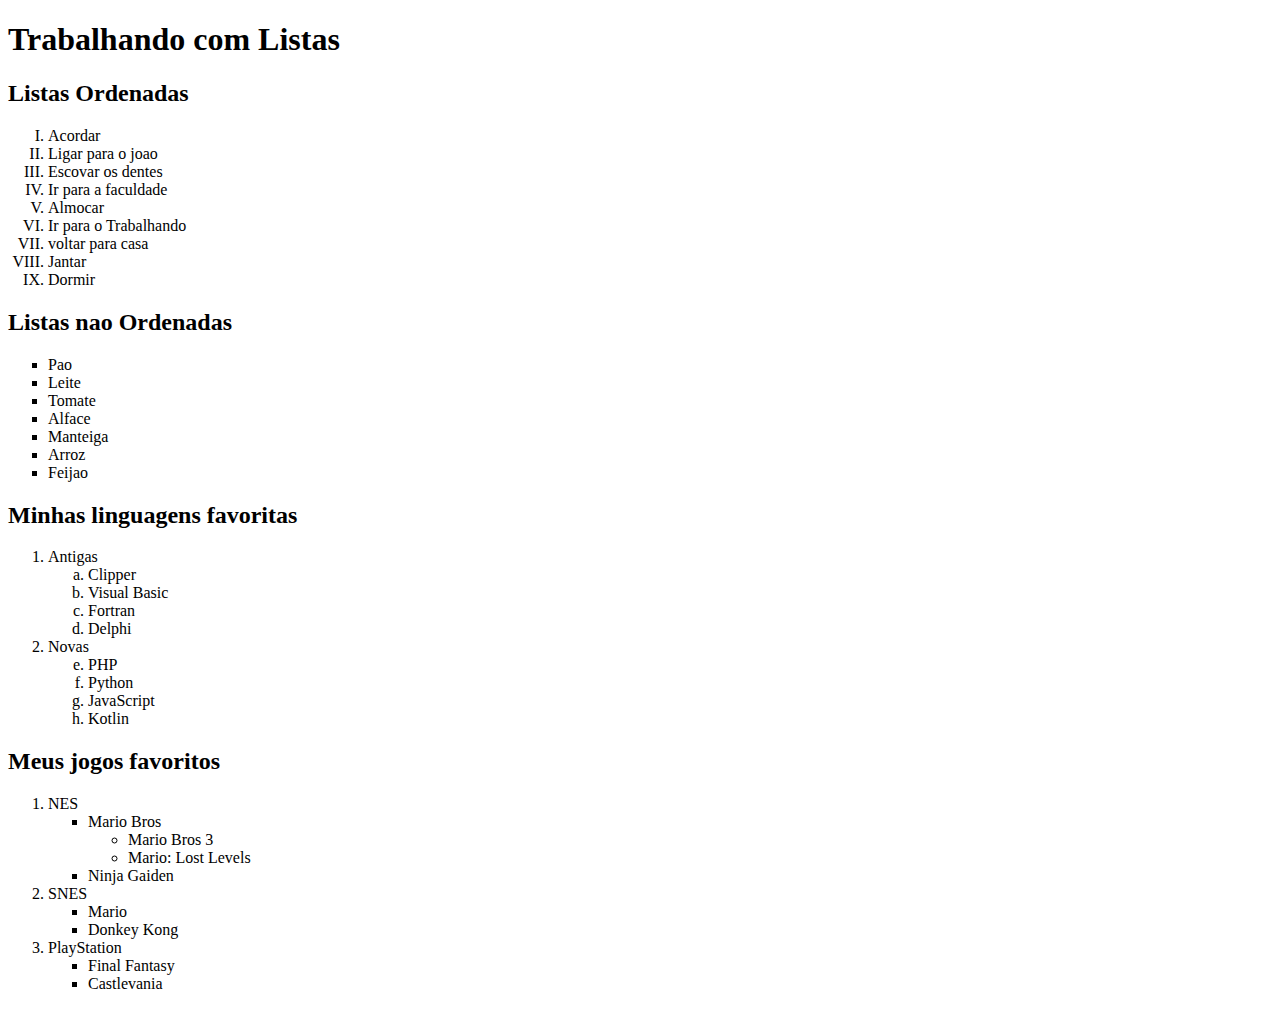
<file: index.html>
<!DOCTYPE html>
<html lang="en">
<head>
    <meta charset="UTF-8">
    <meta http-equiv="X-UA-Compatible" content="IE=edge">
    <meta name="viewport" content="width=device-width, initial-scale=1.0">
    <title>Listas-tags</title>
</head>
<body>
    <h1>Trabalhando com Listas</h1>
    <h2>Listas Ordenadas</h2>
    <ol type="I"> <!-- 1 A a O i-->
        <li>Acordar</li>
        <li>Ligar para o joao</li>
        <li>Escovar os dentes</li>
        <li>Ir para a faculdade</li> 
        <li>Almocar</li>
        <li>Ir para o Trabalhando</li>
        <li>voltar para casa</li>
        <li>Jantar</li>
        <li>Dormir</li>
    </ol>
    <h2>Listas nao Ordenadas</h2>
    <ul type="square"> <!-- disc circle square--> 
        <li>Pao</li>
        <li>Leite</li>
        <li>Tomate</li>
        <li>Alface</li>
        <li>Manteiga</li>
        <li>Arroz</li>
        <li>Feijao</li>
    </ul>
    <h2>Minhas linguagens favoritas</h2>
    <ol>
        <li>Antigas</li>
        <ol type="a">
            <li>Clipper</li>
            <li>Visual Basic</li>
            <li>Fortran</li>
            <li>Delphi</li>
        </ol>
        <li>Novas</li>
        <ol type="a" start="5">
            <li>PHP</li>
            <li>Python</li>
            <li>JavaScript</li>
            <li>Kotlin</li>
        </ol>
    </ol>
    <h2>Meus jogos favoritos</h2>
    <ol>
        <li>NES</li>
        <ul type="square">
            <li>Mario Bros</li>
            <ul type="circle">
                <li>Mario Bros 3</li>
                <li>Mario: Lost Levels</li>
            </ul>
            <li>Ninja Gaiden</li>
        </ul>
        <li>SNES</li>
        <ul type="square">
            <li>Mario</li>
            <li>Donkey Kong</li>
        </ul>
        <li>PlayStation</li>
        <ul type="square">
            <li>Final Fantasy</li>
            <li>Castlevania</li>
        </ul>
    </ol>
</body>
</html>
</file>
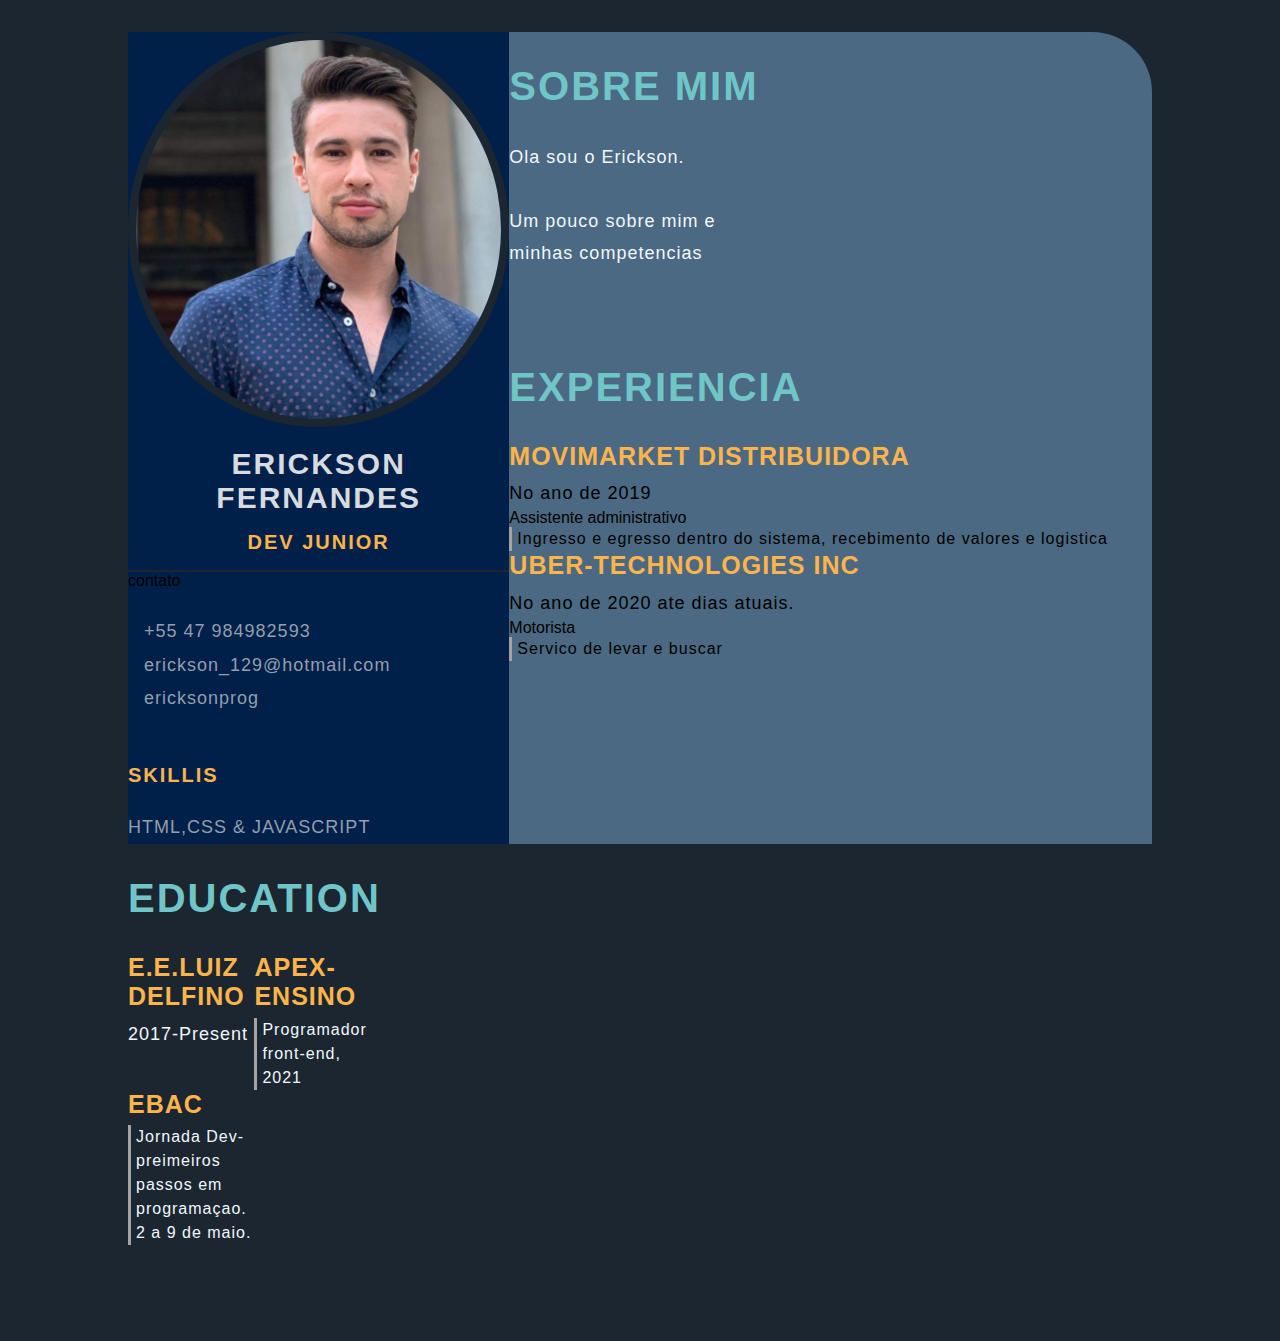
<file: curriculum/index.html>
<!DOCTYPE html>
<html lang="en">

<head>
    <meta charset="UTF-8">
    <meta http-equiv="X-UA-Compatible" content="IE=edge">
    <meta name="viewport" content="width=device-width, initial-scale=1.0">
    <title>Erickson Fernandes</title>

    <link rel="stylesheet" href="style.css">
</head>

<body>
    <main class="resume-contents">
        <section class="left-section">
            <section class="left-section-content">
                <div class="profile">
                    <img class="profile-image" src="img/profile-image.jpeg" alt="profile image">
                    <p class="name">Erickson Fernandes</p>
                    <p class="profession">Dev junior</p>
                </div>
                <div class="contact-info">
                    <p class="left-tittle">contato</p>
                    <ul>
                        <li><i class="fa fa-phone"></i>+55 47 984982593</li>
                        <li><i class="fa fa-envelope"></i>erickson_129@hotmail.com</li>
                        <li><i class="fa fa-github"></i>ericksonprog</li>
                    </ul>
                </div>
                <div class="skills">
                    <p class="left-title">skillis</p>
                    <ul>
                        <li>
                            <p>HTML,CSS & JAVASCRIPT</p>
                        </li>
                    </ul>
                </div>
            </section>
        </section>

        <section class="right-section">
            <div class="right-section-content">
                <section class="about gap">
                    <div class="right-title">Sobre mim</div>
                    <p class="about-me-contents">
                        Ola sou o Erickson.<br>
                        <br> Um pouco sobre mim e
                        <br> minhas competencias
                    </p>
                </section>
            </div>
            <section class="experiense gap"></section>
            <div class="right-title">experiencia</div>
            <div class="experience contents">
                <div class="exp left">
                    <p class="exp-company-name">Movimarket distribuidora</p>
                    <p class="exp-time-period">No ano de 2019</p>
                </div>
                <div class="expo-right">
                    <p class="expo-position">Assistente administrativo</p>
                    <p class="exp-desc">Ingresso e egresso dentro do sistema, recebimento de valores e logistica</p>
                </div>
                <div class="exp left">
                    <p class="exp-company-name">Uber-technologies inc</p>
                    <p class="exp-time-period">No ano de 2020 ate dias atuais.</p>
                </div>
                <div class="expo-right">
                    <p class="expo-position">Motorista</p>
                    <p class="exp-desc">Servico de levar e buscar</p>
                </div>
            </div>
        </section>
        <section class="education gap">
            <div class="right-title">Education</div>
            <div class="education-contents">
                <div class="education-left">
                    <p class="education-school-name">E.E.Luiz Delfino</p>
                    <p class="educationp-time-period">2017-Present</p>
                </div>
                <div class="education-right">
                    <p class="education-subject">Apex-ensino</p>
                    <p class="education-desc">
                        Programador front-end, 2021
                    </p>
                </div>
                <div class="education-right">
                    <p class="education-subject">Ebac</p>
                    <p class="education-desc">
                        Jornada Dev-preimeiros passos em programaçao. 2 a 9 de maio.
                    </p>
                </div>
            </div>
          
        </section>

    </main>

</body>

</html>
</file>
<file: curriculum/style.css>
* {
    margin: 0;
    padding: 0;
    box-sizing: border-box;
    list-style: none;
    font-family: 'Roboto', sans-serif;
}

body {
    background-color: #1B2631;
}

.resume-contents {
    min-height: 100vh;
    width: 80%;
    margin: 2rem auto;
    display: grid;
    grid-template-columns: repeat(7, 1fr);
}

.left-section {
    grid-column: span 2;
    height: 100%;
    background-color: #00204A;
}

.right-section {
    grid-column: span 5;
    height: 100%;
    background-color: #4B6982;
    border-radius: 0px 60px 0px 0px;
}

.left-section-contents{
    padding: 2rem 2rem;
}

.profile {
    width: 100%;
    border-bottom: 2px solid #1B2631;
}

.profile .profile-image {
    width: 100%;
    border-radius: 50%;
    border: 8px solid #1B2631;
}

.name {
    color: #D6DBDF;
    font-size: 30px;
    letter-spacing: 2px;
    text-transform: uppercase;
    text-align: center;
    font-weight: bold;
    padding: 1rem 0;
}

.profession {
    color: #FDB44B;
    font-size: 20px;
    text-transform: uppercase;
    text-align: center;
    letter-spacing: 2px;
    font-weight: bold;
    padding-bottom: 1rem;
}

/* .contact-info { border-bottom: 2px solid #1B2631; } */
.left-title {
    color: #FDB44B;
    font-size: 20px;
    letter-spacing: 2px;
    text-transform: uppercase;
    font-weight: bold;
    display: flex;
    align-items: center;
    padding-top: 3rem;
}

.contact-info ul {
    padding-top: 1.5rem;
}

.contact-info ul li,
.references ul li {
    padding: .4rem 0;
    display: flex;
    align-items: center;
    color: #d6dbdfaf;
    letter-spacing: 1px;
    font-size: 18px;
}

.contact-info ul li i,
.references ul li i {
    padding-right: 1rem;
    font-size: 18px;
    color: #2E86C1;
}

.skills ul {
    padding-top: 1.5rem;
}
.skills ul li p {
    padding: .4rem 0;
    color: #d6dbdfaf;
    font-size: 18px;
    letter-spacing: 1px;
    display: flex;
    align-items: center;
    text-transform: uppercase;
}

.referance-name {
    padding-top: 1.5rem;
    padding-bottom: .4rem;
    font-size: 18px;
    color: #F9E79F;
    letter-spacing: 1px;
    text-transform: uppercase;
}

.referance-profession {
    font-size: 16px;
    color: #d6dbdfaf;
    letter-spacing: 1px;
    /* text-transform: uppercase; */
    padding-bottom: .4rem;
}


.right-section-contents {
    padding: 2rem 2rem;
}

.right-title {
    color: #70C6C7;
    font-size: 40px;
    letter-spacing: 2px;
    text-transform: uppercase;
    font-weight: bold;
    display: flex;
    align-items: center;
    padding: 2rem 0;
    position: relative;
}

.gap {
    padding-bottom: 2rem;
}
.about-me-contents {
    font-size: 18px;
    letter-spacing: 1px;
    line-height: 2rem;
    color: #F1F8FD;
}

.experience-contents,
.education-contents,
.awards-contents {
    display: grid;
    grid-template-columns: repeat(2, 1fr);
    padding-bottom: 2rem;
    color: #F1F8FD;
}

.exp-company-name,
.education-school-name,
.awards-company-name {
    font-size: 25px;
    font-weight: bold;
    text-transform: uppercase;
    letter-spacing: 1px;
    color: #FDB44B;
    padding-bottom: .4rem;
}

.exp-time-period,
.educationp-time-period,
.awards-time-period {
    font-size: 18px;
    letter-spacing: 1px;
    line-height: 2rem;
}

.exp-position,
.education-subject,
.awards-name {
    font-size: 25px;
    font-weight: bold;
    text-transform: uppercase;
    letter-spacing: 1px;
    color: #FDB44B;
    padding-bottom: .4rem;
}

.exp-desc,
.education-desc,
.awards-desc {
    font-size: 16px;
    letter-spacing: 1px;
    line-height: 1.5rem;
    border-left: 3px solid #a5a3a3;
    padding-left: 5px;
}

/* Media queries */
@media screen and (max-width:780px) {
    .experience-contents,
    .education-contents,
    .awards-contents {
        grid-template-columns: repeat(1, 1fr);
    }
}

@media screen and (max-width:780px) {
    .left-section {
        grid-column: span 3;
    }
    
    .right-section {
        grid-column: span 4;
    }
    
}

@media screen and (max-width:1200px) {
    .resume-contents {
        grid-template-columns: repeat(1, 1fr);
    }
}

@media screen and (max-width:390px) {
    .resume-contents {
        width: 100%;
        margin: 0 auto;
    }

    .name {
        font-size: 20px;
    }

    .profession {
        font-size: 18px;
    }

    .left-title {
        font-size: 18px;
    }

    .right-title {
        font-size: 18px;
    }

    .contact-info ul li,
    .references ul li {
        font-size: 12px;
    }

    .contact-info ul li i,
    .references ul li i {
        /* padding-right: 1rem; */
        font-size: 12px;
    }

    .skills ul li p {
        font-size: 12px;
    }

    .about-me-contents {
        font-size: 16px;
        line-height: 1.5rem;
    }

    .exp-company-name,
    .education-school-name,
    .awards-company-name {
        font-size: 18px;
    }

    .exp-time-period,
    .educationp-time-period,
    .awards-time-period {
        font-size: 16px;
    }

    .exp-position,
    .education-subject,
    .awards-name {
        font-size: 18px;
    }
}
</file>
